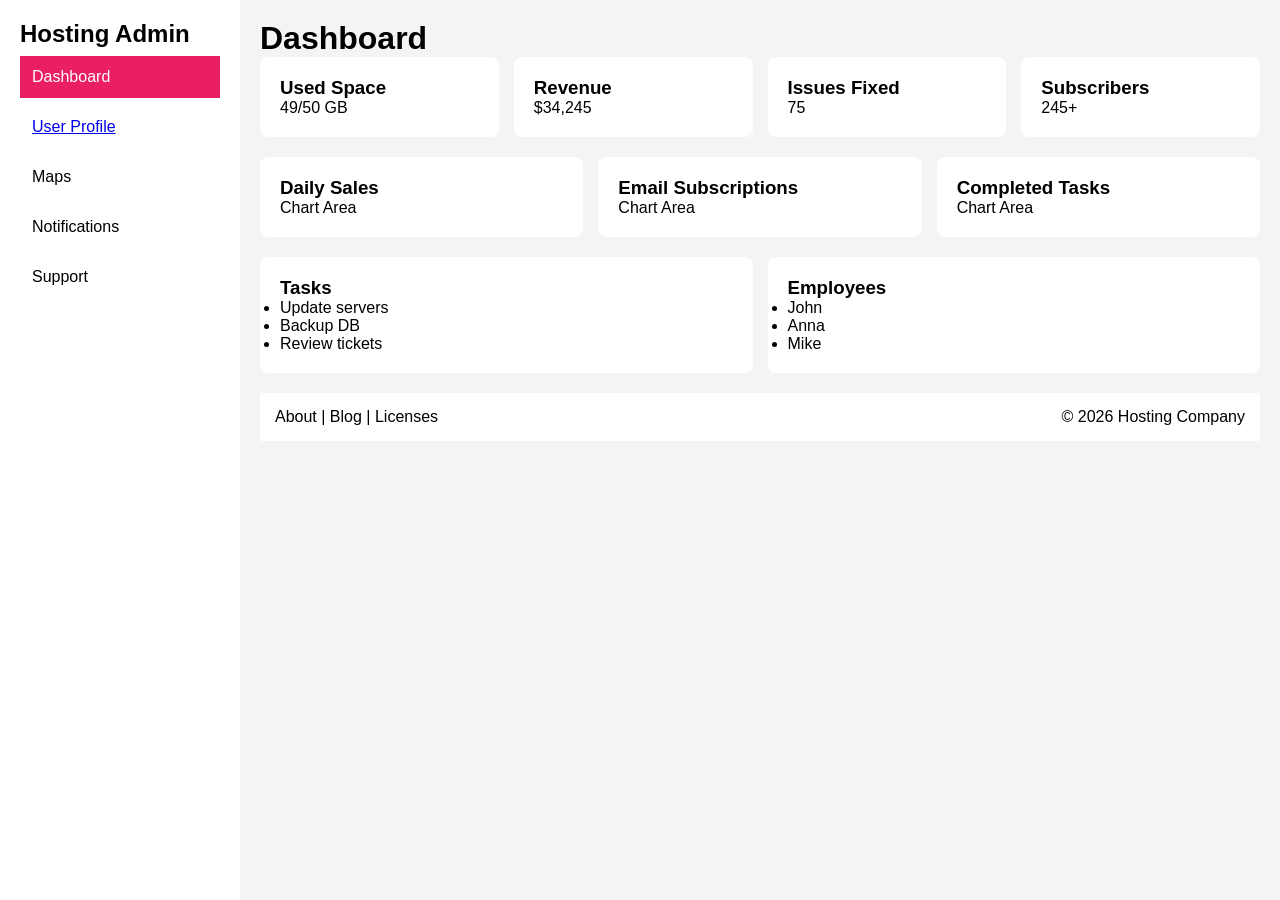
<file: index.html>
<!DOCTYPE html><html><head><meta charset='utf-8'><link rel='stylesheet' href='style.css'><title>Dashboard</title></head>
<body><div class='layout'><aside class='sidebar'><h2>Hosting Admin</h2><ul>
<li class='active'>Dashboard</li><li><a href='profile.html'>User Profile</a></li><li>Maps</li><li>Notifications</li><li>Support</li>
</ul></aside><main class='content'>
<h1>Dashboard</h1>
<div class='cards'>
<div class='card'><h3>Used Space</h3><p>49/50 GB</p></div>
<div class='card'><h3>Revenue</h3><p>$34,245</p></div>
<div class='card'><h3>Issues Fixed</h3><p>75</p></div>
<div class='card'><h3>Subscribers</h3><p>245+</p></div>
</div>
<div class='charts'>
<div class='panel'><h3>Daily Sales</h3><p>Chart Area</p></div>
<div class='panel'><h3>Email Subscriptions</h3><p>Chart Area</p></div>
<div class='panel'><h3>Completed Tasks</h3><p>Chart Area</p></div>
</div>
<div class='tables'>
<div class='panel'><h3>Tasks</h3><ul><li>Update servers</li><li>Backup DB</li><li>Review tickets</li></ul></div>
<div class='panel'><h3>Employees</h3><ul><li>John</li><li>Anna</li><li>Mike</li></ul></div>
</div>
<footer><div>About | Blog | Licenses</div><div>© 2026 Hosting Company</div></footer>
</main></div></body></html>
</file>
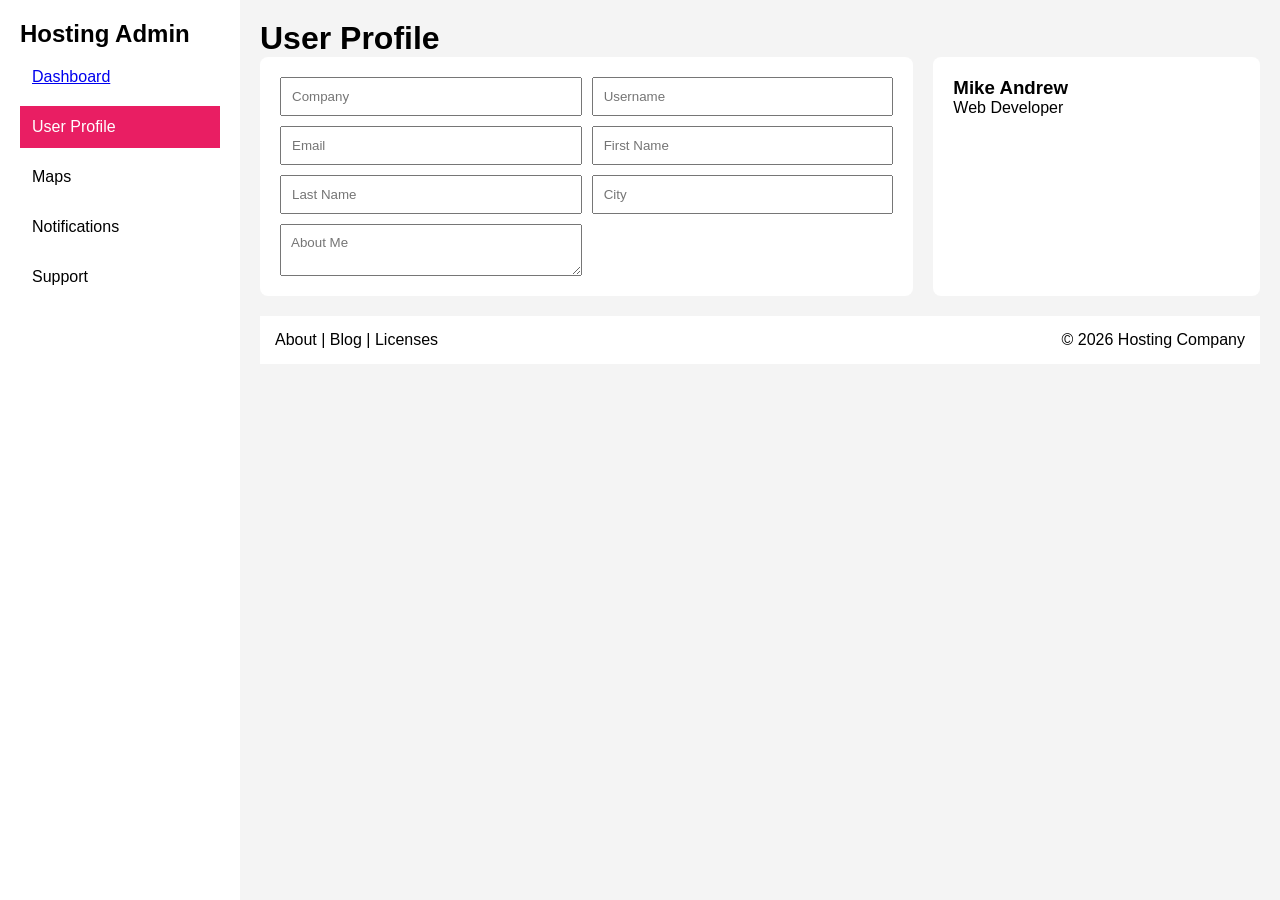
<file: profile.html>
<!DOCTYPE html><html><head><meta charset='utf-8'><link rel='stylesheet' href='style.css'><title>User Profile</title></head>
<body><div class='layout'><aside class='sidebar'><h2>Hosting Admin</h2><ul>
<li><a href='index.html'>Dashboard</a></li><li class='active'>User Profile</li><li>Maps</li><li>Notifications</li><li>Support</li>
</ul></aside><main class='content'>
<h1>User Profile</h1>
<div class='profile'>
<div class='panel'><form>
<input placeholder='Company'><input placeholder='Username'>
<input placeholder='Email'><input placeholder='First Name'>
<input placeholder='Last Name'><input placeholder='City'>
<textarea placeholder='About Me'></textarea>
</form></div>
<div class='panel'><h3>Mike Andrew</h3><p>Web Developer</p></div>
</div>
<footer><div>About | Blog | Licenses</div><div>© 2026 Hosting Company</div></footer>
</main></div></body></html>
</file>
<file: style.css>
*{margin:0;padding:0;box-sizing:border-box;font-family:'Segoe UI',sans-serif}
body{background:#f4f4f4}
.layout{display:flex;min-height:100vh}
.sidebar{width:240px;background:#fff;position:sticky;top:0;height:100vh;padding:20px}
.sidebar ul{list-style:none}
.sidebar li{padding:12px;margin:8px 0}
.sidebar .active{background:#e91e63;color:#fff}
.content{flex:1;padding:20px}
.cards,.charts{display:grid;gap:15px}
.cards{grid-template-columns:repeat(auto-fit,minmax(200px,1fr))}
.charts{grid-template-columns:repeat(auto-fit,minmax(250px,1fr));margin-top:20px}
.card,.panel{background:#fff;padding:20px;border-radius:8px}
.tables{display:grid;grid-template-columns:1fr 1fr;gap:15px;margin-top:20px}
footer{margin-top:20px;background:#fff;padding:15px;display:flex;justify-content:space-between;flex-wrap:wrap}
form{display:grid;grid-template-columns:repeat(2,1fr);gap:10px}
input,textarea{padding:10px;width:100%}
.profile{display:grid;grid-template-columns:2fr 1fr;gap:20px}
@media(max-width:800px){.sidebar{width:180px}.tables,.profile,form{grid-template-columns:1fr}}
@media(max-width:500px){.layout{flex-direction:column}.sidebar{position:relative;width:100%;height:auto}}
</file>
